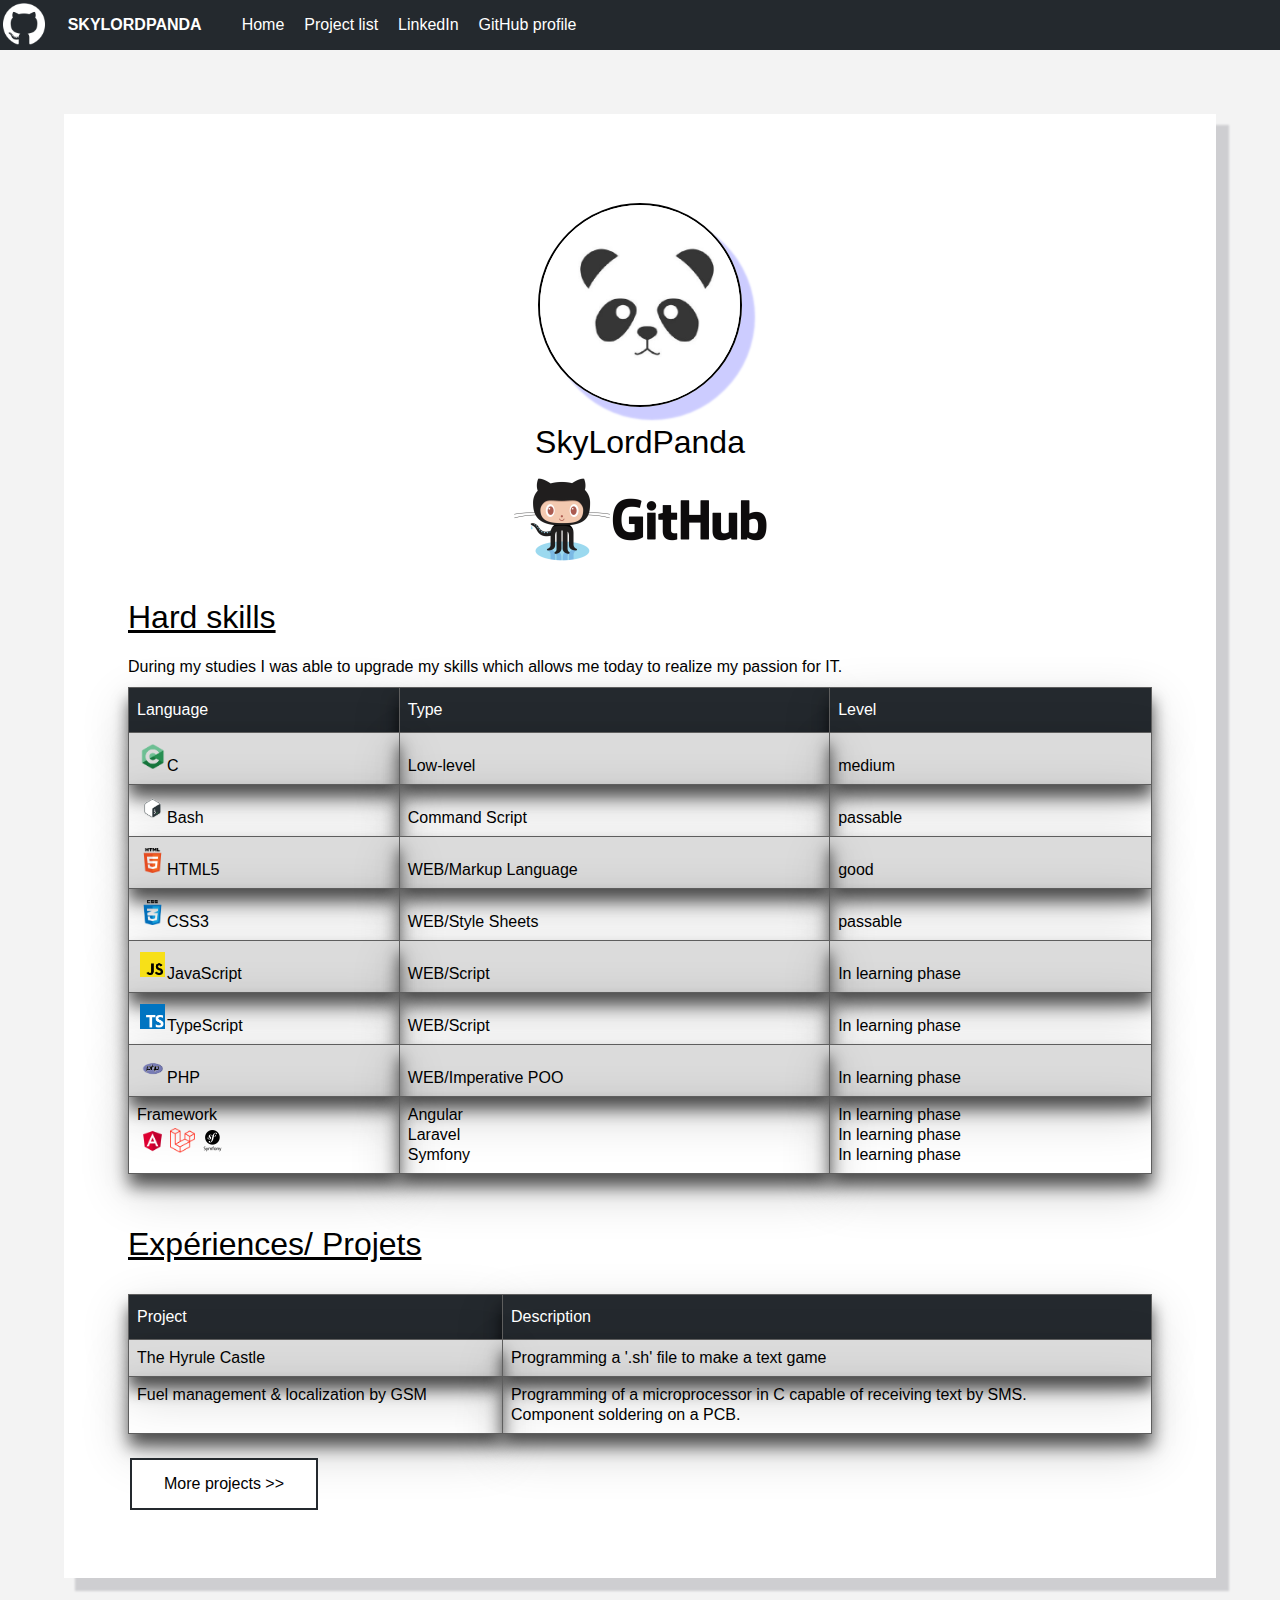
<file: index.html>
<!doctype html>
<html lang="fr">
	<head>
		<meta charset="utf-8">
		<meta name="viewport" content="width=device-width, initial-scale=1">
		<title>GitHub Page SkyLP | Home</title>
		<link href="https://fonts.googleapis.com/css?family=Roboto:300,400,700" rel="stylesheet"> 
		<link rel="stylesheet" href="css/style.css">
		<script src="https://ajax.googleapis.com/ajax/libs/jquery/3.1.1/jquery.min.js"></script>
	</head>
	<body>
		<nav class="navigation">
		<a target="_blank" href="https://github.com/SkyLordPanda">
			<img class="logo-img" src="css\github.png">
			<div class="nav-logo">SkyLordPanda</div>
		</a>
			<ul class="nav-menu">
				<li><a href="index.html">Home</a></li>
				<li><a href="project.html">Project list</a></li>
				<li><a target="_blank" href="https://www.linkedin.com/in/nicolas-pageot/">LinkedIn</a></li>
				<li><a target="_blank" href="https://github.com/SkyLordPanda">GitHub profile</a></li>
			</ul>
			<div class="nav-toggle">
				<span class="icon-bar"></span>
		        <span class="icon-bar"></span>
		        <span class="icon-bar"></span>
			</div>
		</nav>
		<div class="nav-overlay"></div>
		<div class="site-container">
		<!--Profile-->
		<img class="profile" src="css/profile.jpg" alt="profile photo">
		<h1 class="title">SkyLordPanda</h1>
		<img class="git" src="css/github-logo.png" alt="logo github"><br>
		<!--Expérience-->
			<h1 class="title2">Hard skills</h1>
			<br>
			<p>During my studies I was able to upgrade my skills which allows me today to realize my passion for IT.<br></p>
			<table id="customers">
				<tr>
					<th>Language</th>
					<th>Type</th>
					<th>Level</th>
				</tr>
				<tr>
					<td><img class="logo" src="css/C-icon.png"/>C</td>
					<td>Low-level</td>
					<td>medium</td>
				</tr>
				<tr>
					<td><img class="logo" src="css/Bash-icon.png"/>Bash</td>
					<td>Command Script</td>
					<td>passable</td>
				</tr>
				<tr>
					<td><img class="logo" src="css/HTML5-icon.png"/>HTML5</td>
					<td>WEB/Markup Language</td>
					<td>good</td>
				</tr>
				<tr>
					<td><img class="logo" src="css/CSS3-icon.png"/>CSS3</td>
					<td>WEB/Style Sheets</td>
					<td>passable</td>
				</tr>
				<tr>
					<td><img class="logo" src="css/JS-icon.png"/>JavaScript</td>
					<td>WEB/Script</td>
					<td>In learning phase</td>
				</tr>
				<tr>
					<td><img class="logo" src="css/TS-icon.png"/>TypeScript</td>
					<td>WEB/Script</td>
					<td>In learning phase</td>
				</tr>
				<tr>
					<td><img class="logo" src="css/PHP-icon.png"/>PHP</td>
					<td>WEB/Imperative POO</td>
					<td>In learning phase</td>
				</tr>
				<tr>
					<td>
						Framework<br>
						<img class="logo" src="css/angular-icon.png"/><img class="logo" src="css/Laravel-icon.png"/><img class="logo" src="css/Symfony-icon.png"/>
					</td>
					<td>
					<ul>
						<li>Angular</li>
						<li>Laravel</li>
						<li>Symfony</li>
					</ul>
					</td>
					<td>
					<ul>
						<li>In learning phase</li>
						<li>In learning phase</li>
						<li>In learning phase</li>
					</ul>
					</td>
					</tr>
			</table>
			<br><br><br>
			<h1 class="title2">Expériences/ Projets</h1>
			<br><br>
    		<table id="customers">
				<tr>
					<th>Project</th>
					<th>Description</th>
				</tr>
				<tr>
					<td>The Hyrule Castle</td>
					<td>Programming a '.sh' file to make a text game</td>
				</tr>
				<tr>
					<td>Fuel management & localization by GSM</td>
					<td>
					<ul>
						<li>Programming of a microprocessor in C capable of receiving text by SMS.</li>
						<li>Component soldering on a PCB.</li>
					</ul>
					</td>
				</tr>
			</table>
			<br>
			<a href="https://github.com/SkyLordPanda">
				<button class="button">More projects >></button>
			</a>
		</div>
		<script src="js/main.js"></script>
	</body>
</html>
</file>
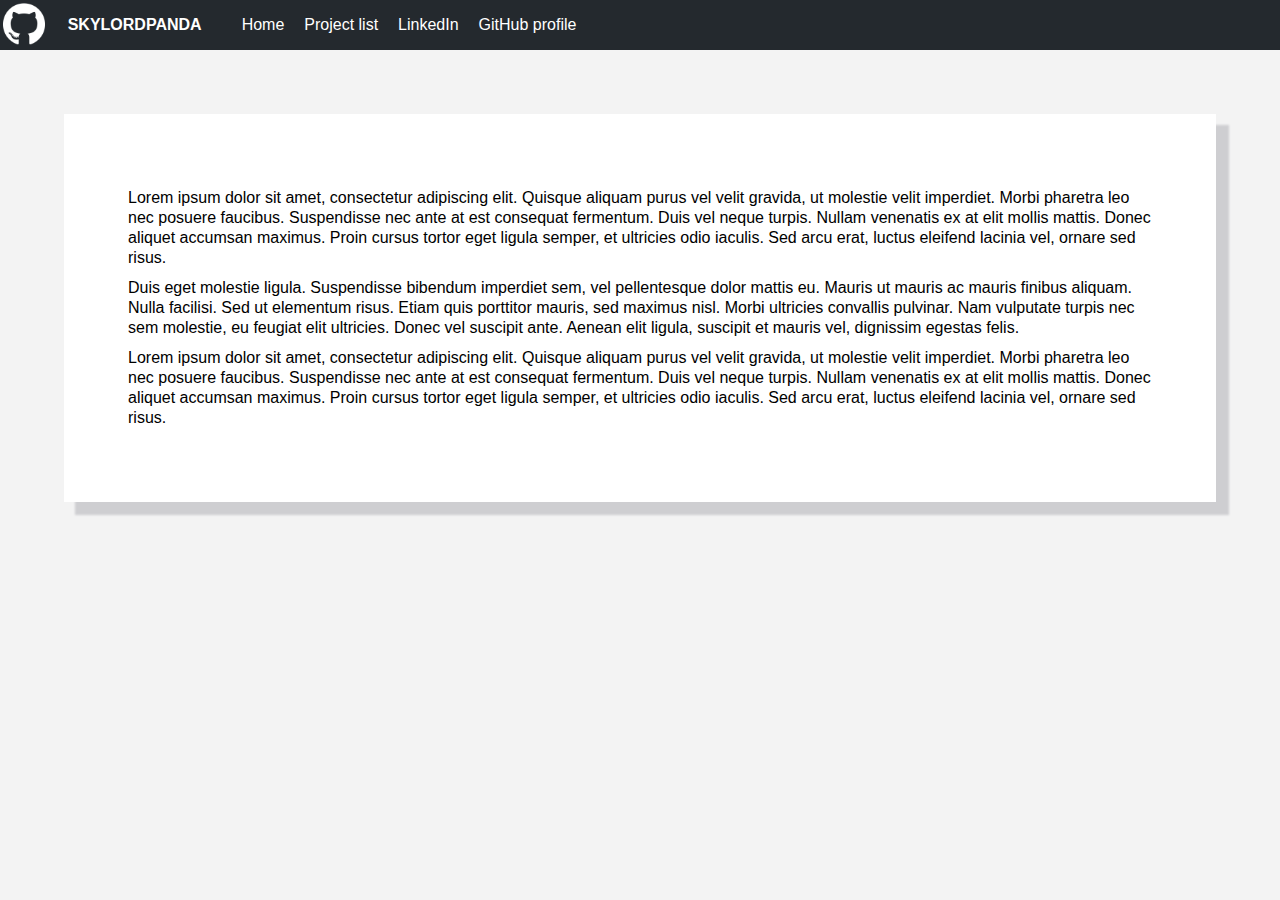
<file: project.html>
<!doctype html>
<html lang="fr">
	<head>
		<meta charset="utf-8">
		<meta name="viewport" content="width=device-width, initial-scale=1">
		<title>GitHub Page SkyLP | Project</title>
		<link href="https://fonts.googleapis.com/css?family=Roboto:300,400,700" rel="stylesheet"> 
		<link rel="stylesheet" href="css/style.css">
		<script src="https://ajax.googleapis.com/ajax/libs/jquery/3.1.1/jquery.min.js"></script>
	</head>
	<body>
		<nav class="navigation">
			<img class="logo-img" src="css\github.png">
			<div class="nav-logo">SkyLordPanda</div>
			<ul class="nav-menu">
				<li><a href="index.html">Home</a></li>
				<li><a href="project.html">Project list</a></li>
				<li><a target="_blank" href="https://www.linkedin.com/in/nicolas-pageot/">LinkedIn</a></li>
				<li><a target="_blank" href="https://github.com/SkyLordPanda">GitHub profile</a></li>
			</ul>
			<div class="nav-toggle">
				<span class="icon-bar"></span>
		        <span class="icon-bar"></span>
		        <span class="icon-bar"></span>
			</div>
		</nav>
		<div class="nav-overlay"></div>
		<div class="site-container">
			<p>Lorem ipsum dolor sit amet, consectetur adipiscing elit. Quisque aliquam purus vel velit gravida, ut molestie velit imperdiet. Morbi pharetra leo nec posuere faucibus. Suspendisse nec ante at est consequat fermentum. Duis vel neque turpis. Nullam venenatis ex at elit mollis mattis. Donec aliquet accumsan maximus. Proin cursus tortor eget ligula semper, et ultricies odio iaculis. Sed arcu erat, luctus eleifend lacinia vel, ornare sed risus.</p>

			<p>Duis eget molestie ligula. Suspendisse bibendum imperdiet sem, vel pellentesque dolor mattis eu. Mauris ut mauris ac mauris finibus aliquam. Nulla facilisi. Sed ut elementum risus. Etiam quis porttitor mauris, sed maximus nisl. Morbi ultricies convallis pulvinar. Nam vulputate turpis nec sem molestie, eu feugiat elit ultricies. Donec vel suscipit ante. Aenean elit ligula, suscipit et mauris vel, dignissim egestas felis.</p>
			
			<p>Lorem ipsum dolor sit amet, consectetur adipiscing elit. Quisque aliquam purus vel velit gravida, ut molestie velit imperdiet. Morbi pharetra leo nec posuere faucibus. Suspendisse nec ante at est consequat fermentum. Duis vel neque turpis. Nullam venenatis ex at elit mollis mattis. Donec aliquet accumsan maximus. Proin cursus tortor eget ligula semper, et ultricies odio iaculis. Sed arcu erat, luctus eleifend lacinia vel, ornare sed risus.</p>
		</div>
		<script src="js/main.js"></script>
	</body>
</html>
</file>
<file: css/style.css>
/* RESET CSS http://meyerweb.com/eric/tools/css/reset/ */
html, body, div, span, applet, object, iframe,
h1, h2, h3, h4, h5, h6, p, blockquote, pre,
a, abbr, acronym, address, big, cite, code,
del, dfn, em, img, ins, kbd, q, s, samp,
small, strike, strong, sub, sup, tt, var,
b, u, i, center,
dl, dt, dd, ol, ul, li,
fieldset, form, label, legend,
table, caption, tbody, tfoot, thead, tr, th, td,
article, aside, canvas, details, embed, 
figure, figcaption, footer, header, hgroup, 
menu, nav, output, ruby, section, summary,
time, mark, audio, video {
	margin: 0;
	padding: 0;
	border: 0;
	font-size: 100%;
	font: inherit;
	vertical-align: baseline;
}
/* HTML5 display-role reset for older browsers */
article, aside, details, figcaption, figure, 
footer, header, hgroup, menu, nav, section {
	display: block;
}
body {
	line-height: 1;
}
ol, ul {
	list-style: none;
}
blockquote, q {
	quotes: none;
}
blockquote:before, blockquote:after,
q:before, q:after {
	content: '';
	content: none;
}
table {
	border-collapse: collapse;
	border-spacing: 0;
}

/* GENERAL */

.logo
{
    width: 25px;
    height: 25px;
    padding: 1%;
}

body{
	background-color:#f3f3f3;
	min-height:100vh;
	font-family: -apple-system,BlinkMacSystemFont,Segoe UI,Helvetica,Arial,sans-serif,Apple Color Emoji,Segoe UI Emoji;
}

/* NAV */
nav.navigation{
	position:relative;
	height:50px;
	background-color:#24292e;
	z-index:2;
}
.nav-logo{
	float:left;
	height:50px;
	line-height:50px;
	padding:0 20px;
	background-color:#24292e;
	color:#ffffff;
	font-weight:700;
	text-transform:uppercase;
}
.logo-img{
	float: left;
	width: 42px;
	height: 42px;
	margin: 0.2222%;
}
.profile{
	display: block;
	width: 200px;
	height: 200px;
	margin: 25px auto;
	border-radius: 50%;
	border-style: solid;
	border-width: 2px ;
	box-shadow: 12px 12px 2px 1px rgba(0, 0, 255, .2);
}
.git{
	display: block;
	margin: 25px auto;
	width: 256px;
	height: 85px;
}
.title{
	text-align: center;
	font-size: 32px;
	font-style: bold;
	font-weight: lighter;
}
.title2{
	font-size: 32px;
	font-style: bold;
	font-weight: lighter;
	text-decoration: underline;
}
ul.nav-menu, ul.nav-menu li, ul.nav-menu li a{
	float:left;
}
ul.nav-menu{
	padding-left:10px;
}
ul.nav-menu li a{
	height:50px;
	line-height:50px;
	padding:0 10px;
	color:#ffffff;
	text-decoration:none;
	-webkit-transition-duration: 0.3s;
	-o-transition-duration: 0.3s;
	transition-duration: 0.3s;
}
ul.nav-menu li a:hover{
	/*color:#6decb9;*/
	color:hsla(0, 0%, 100%, 0.7);
}
.nav-toggle{
	display:none;

	position:absolute;
	top:0;
	right:0;
	width:50px;
	height:50px;
	background-color:#ffffff;
	cursor:pointer;
}
span.icon-bar{
	position:absolute;
	right:12px;
	display:block;
	width:26px;
	height:2px;
	background-color:#24292e;
	-webkit-transition-duration: 0.3s;
	-o-transition-duration: 0.3s;
	transition-duration: 0.3s;
}
.icon-bar:nth-child(1){
  top:17px;
}
.icon-bar:nth-child(2){
  top:24px;
}
.icon-bar:nth-child(3){
  top:31px;
}
.nav-overlay{
	position:absolute;
	top:0;
	right:0;
	bottom:0;
	left:0;
	background-color:rgba(0,0,0,0.5);
	z-index:1;
	opacity:0;
	visibility:hidden;
	-webkit-transition-duration: 0.3s;
	-o-transition-duration: 0.3s;
	transition-duration: 0.3s;
}
.nav-overlay.active{
	opacity:1;
	visibility:visible;
}

/* ICON BARS ANIMATION */

.nav-toggle.active .icon-bar:nth-child(1){
	top:24px;
	-webkit-transform: rotate(45deg);
	-moz-transform: rotate(45deg);
	transform: rotate(45deg);
}
.nav-toggle.active .icon-bar:nth-child(2){
	width:0;
}
.nav-toggle.active .icon-bar:nth-child(3){
	top:24px;
	-webkit-transform: rotate(-45deg);
	-moz-transform: rotate(-45deg);
	transform: rotate(-45deg);
}

/* SITE CONTAINER */

.site-container{
	width:80%;
	margin:5%;
	padding:5%;
	background-color: #ffffff;
	font-size:16px;
	font-weight:300;
	line-height:20px;
	box-shadow: 12px 12px 2px 1px rgba(60, 60, 77, 0.2);
}
.site-container p{
	margin:10px 0;
}

/* Tableau */
#customers 
{ 
    border-collapse: collapse;
    width: 100%;
}
  
#customers td, #customers th
{
    border: 1px solid rgb(94, 94, 94);
    padding: 8px;
    box-shadow: 0 12px 16px 0 rgba(0, 0, 0, 0.658), 0 17px 50px 0 rgba(0,0,0,0.19);
}
  
#customers tr:nth-child(even)
{
    background-color: rgb(219, 219, 219);;
}
  
#customers tr:hover
{
    background-color: rgb(119, 119, 119);;
}
  
#customers th
{
    padding-top: 12px;
    padding-bottom: 12px;
    text-align: left;
    background-color:#24292e;
    color: rgb(255, 255, 255);
}
/* end */

/* Bouton */
.button {
    padding: 15px 32px;
    text-align: center;
    text-decoration: none;
    display: inline-block;
    font-size: 16px;
    margin: 4px 2px;
    cursor: pointer;
    background-color: white; 
    color: black; 
    border: 2px solid #24292e;
    transition-duration: 0.2s;  
}
.button:hover {
    background-color: #24292e;
    color: white;
    box-shadow: 0 12px 16px 0 rgba(0,0,0,0.24), 0 17px 50px 0 rgba(0,0,0,0.19);
}
.button:active {
    border: 2px solid #141414;
    background-color: #141414;
    box-shadow: 0 5px 5px 0 rgba(0,0,0,0.24), 0 17px 50px 0 rgba(0,0,0,0.19);
    transform: translateY(2px);

}
/* End */

/* MEDIAQUERIES */

@media screen and (max-width:767px){
	ul.nav-menu{
		position:absolute;
		top:50px;
		width:100%;
		height:0;
		padding:0;
		overflow:hidden;
	}
	ul.nav-menu.active{
		height:auto;
	}
	ul.nav-menu li{
		width:100%;
	}
	ul.nav-menu li a{
		width:100%;
		padding:0;
		text-align:center;
		background-color:#24292e;
	}
	ul.nav-menu li a:hover{
		background-color:#1c1c1c;
	}
	.nav-toggle{
		display:block;
	}
}
@media screen and (min-width:768px){
	.nav-overlay.active{
		visibility:hidden;
		opacity:0;
	}
}
</file>
